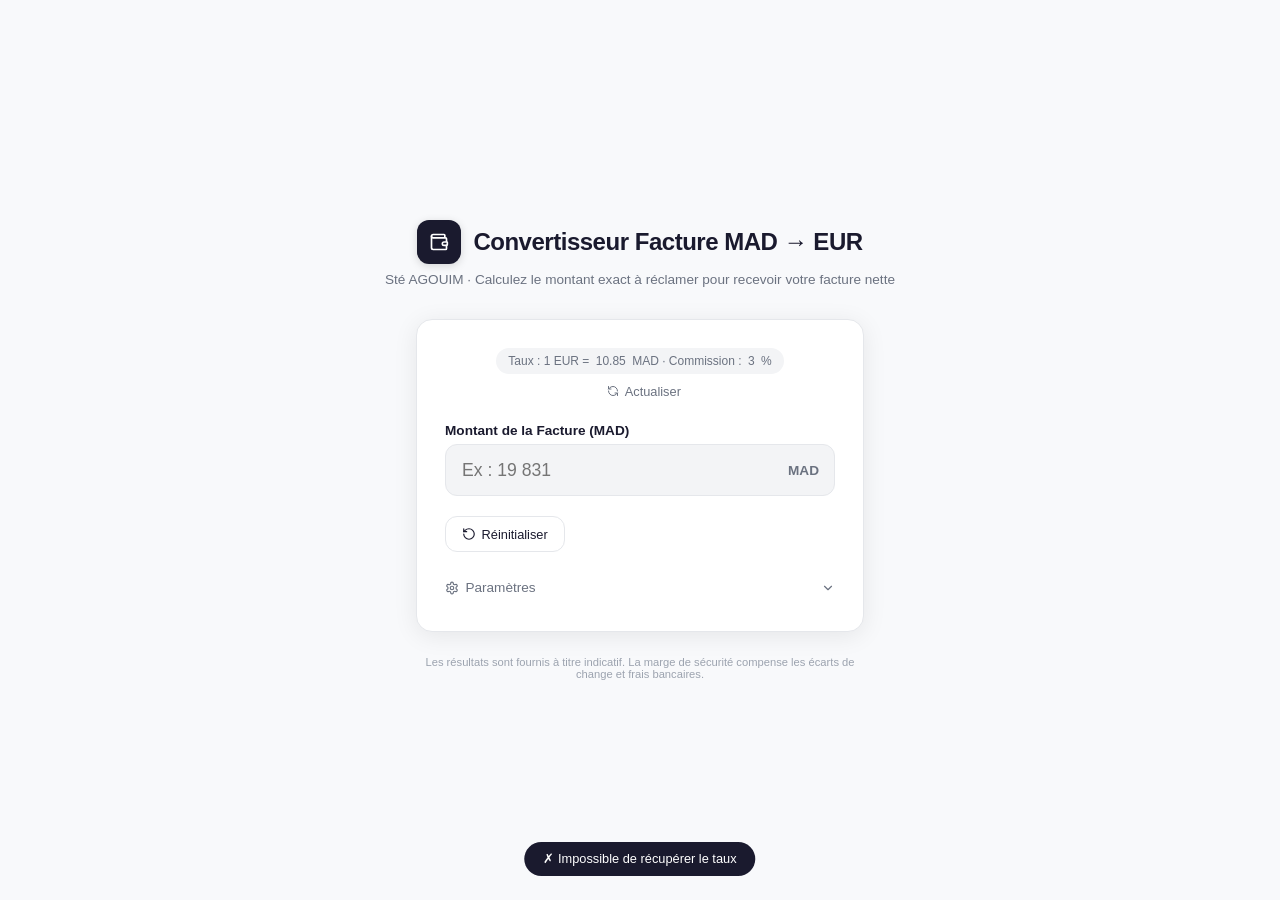
<file: public/standalone.html>
<!DOCTYPE html>
<html lang="fr">
<head>
  <meta charset="UTF-8" />
  <meta name="viewport" content="width=device-width, initial-scale=1.0" />
  <title>Convertisseur Facture MAD → EUR</title>
  <style>
    *, *::before, *::after { box-sizing: border-box; margin: 0; padding: 0; }

    :root {
      --bg: #f8f9fb;
      --card: #ffffff;
      --primary: #1a1a2e;
      --primary-fg: #ffffff;
      --foreground: #1a1a2e;
      --muted: #6b7280;
      --muted-light: #9ca3af;
      --border: #e5e7eb;
      --secondary-bg: #f3f4f6;
      --accent: #2563eb;
      --accent-light: #dbeafe;
      --green: #22c55e;
      --radius: 12px;
      --shadow: 0 4px 24px rgba(0,0,0,.08);
    }

    body {
      font-family: -apple-system, BlinkMacSystemFont, 'Segoe UI', Roboto, sans-serif;
      background: var(--bg);
      color: var(--foreground);
      min-height: 100vh;
      display: flex;
      flex-direction: column;
      align-items: center;
      justify-content: center;
      padding: 1.5rem 1rem;
    }

    /* Header */
    .header { text-align: center; margin-bottom: 2rem; }
    .header-row { display: inline-flex; align-items: center; gap: .75rem; margin-bottom: .5rem; }
    .icon-box {
      width: 2.75rem; height: 2.75rem; border-radius: var(--radius);
      background: var(--primary); display: flex; align-items: center; justify-content: center;
      box-shadow: 0 2px 8px rgba(0,0,0,.15);
    }
    .icon-box svg { width: 20px; height: 20px; color: var(--primary-fg); }
    h1 { font-size: 1.5rem; font-weight: 700; letter-spacing: -.02em; }
    .subtitle { color: var(--muted); font-size: .85rem; }

    /* Card */
    .card {
      width: 100%; max-width: 28rem; background: var(--card);
      border: 1px solid var(--border); border-radius: 1rem;
      box-shadow: var(--shadow); padding: 1.75rem;
    }
    .card > * + * { margin-top: 1.25rem; }

    /* Rate badge */
    .rate-info { text-align: center; }
    .rate-badge {
      display: inline-flex; align-items: center; gap: .4rem;
      font-size: .75rem; font-weight: 500; color: var(--muted);
      background: var(--secondary-bg); padding: .4rem .75rem; border-radius: 999px;
    }
    .live-dot {
      width: 8px; height: 8px; border-radius: 50%; background: var(--green);
      animation: pulse 2s infinite;
    }
    @keyframes pulse { 0%,100% { opacity:1 } 50% { opacity:.4 } }

    .rate-meta { display: flex; align-items: center; justify-content: center; gap: .5rem; margin-top: .35rem; }
    .rate-meta span { font-size: .65rem; color: var(--muted-light); }

    /* Buttons */
    button {
      cursor: pointer; border: none; font-family: inherit; font-size: .8rem;
      display: inline-flex; align-items: center; gap: .35rem; border-radius: var(--radius);
    }
    .btn-ghost {
      background: none; color: var(--muted); padding: .25rem .5rem;
    }
    .btn-ghost:hover { color: var(--foreground); }
    .btn-outline {
      background: var(--card); border: 1px solid var(--border);
      color: var(--foreground); padding: .6rem 1rem; font-weight: 500;
    }
    .btn-outline:hover { background: var(--secondary-bg); }
    .btn-copy {
      background: rgba(255,255,255,.1); color: rgba(255,255,255,.8);
      padding: .35rem .75rem; font-size: .8rem;
    }
    .btn-copy:hover { background: rgba(255,255,255,.15); color: #fff; }

    /* Input group */
    .input-group label { display: block; font-size: .85rem; font-weight: 600; margin-bottom: .4rem; }
    .input-wrap { position: relative; }
    .input-wrap input {
      width: 100%; height: 3.25rem; border: 1px solid var(--border);
      border-radius: var(--radius); padding: 0 3.5rem 0 1rem;
      font-size: 1.1rem; background: var(--secondary-bg);
      font-family: inherit; outline: none; transition: background .2s, border-color .2s;
    }
    .input-wrap input:focus { background: var(--card); border-color: var(--accent); }
    .input-wrap .suffix {
      position: absolute; right: 1rem; top: 50%; transform: translateY(-50%);
      font-size: .85rem; font-weight: 600; color: var(--muted);
    }

    /* Arrow */
    .arrow-row { display: flex; justify-content: center; }
    .arrow-circle {
      width: 2.25rem; height: 2.25rem; border-radius: 50%;
      background: var(--accent-light); display: flex; align-items: center; justify-content: center;
    }
    .arrow-circle svg { width: 16px; height: 16px; color: var(--accent); }

    /* Result */
    .result-box {
      background: var(--primary); border-radius: 1rem; padding: 1.5rem;
      text-align: center; color: var(--primary-fg);
    }
    .result-label {
      font-size: .65rem; font-weight: 600; text-transform: uppercase;
      letter-spacing: .12em; opacity: .7;
    }
    .result-value { font-size: 2.75rem; font-weight: 800; letter-spacing: -.02em; margin: .25rem 0; }
    .result-currency { font-size: 1rem; font-weight: 600; opacity: .7; }

    /* Breakdown */
    .breakdown {
      border: 1px solid var(--border); border-radius: var(--radius);
      padding: 1rem; font-size: .85rem;
    }
    .breakdown > * + * { margin-top: .5rem; }
    .breakdown .title { font-weight: 600; margin-bottom: .25rem; }
    .breakdown .row { display: flex; justify-content: space-between; color: var(--muted); }
    .breakdown .row.accent span:last-child { color: var(--accent); font-weight: 500; }
    .breakdown .total {
      display: flex; justify-content: space-between;
      font-weight: 600; color: var(--foreground);
      border-top: 1px solid var(--border); padding-top: .6rem; margin-top: .6rem;
    }

    /* Settings */
    .settings-toggle {
      width: 100%; justify-content: space-between; padding: .5rem 0;
      font-size: .85rem; color: var(--muted); background: none; border: none;
    }
    .settings-toggle:hover { color: var(--foreground); }
    .settings-toggle svg.chevron { transition: transform .2s; }
    .settings-toggle.open svg.chevron { transform: rotate(180deg); }
    .settings-panel { display: none; padding-top: .75rem; }
    .settings-panel.open { display: block; }
    .settings-panel > * + * { margin-top: .75rem; }
    .settings-panel label { display: block; font-size: .8rem; font-weight: 500; margin-bottom: .3rem; color: var(--muted); }
    .settings-panel input {
      width: 100%; height: 2.5rem; border: 1px solid var(--border);
      border-radius: var(--radius); padding: 0 .75rem;
      font-size: .9rem; font-family: inherit; outline: none;
    }
    .settings-panel input:focus { border-color: var(--accent); }

    /* Footer */
    .footer { margin-top: 1.5rem; font-size: .7rem; color: var(--muted-light); text-align: center; max-width: 28rem; }

    /* Toast */
    .toast {
      position: fixed; bottom: 1.5rem; left: 50%; transform: translateX(-50%);
      background: var(--foreground); color: var(--primary-fg);
      padding: .6rem 1.2rem; border-radius: 999px; font-size: .8rem; font-weight: 500;
      opacity: 0; transition: opacity .3s; pointer-events: none; z-index: 100;
    }
    .toast.show { opacity: 1; }

    .hidden { display: none !important; }
    .spin { animation: spin 1s linear infinite; }
    @keyframes spin { to { transform: rotate(360deg) } }
  </style>
</head>
<body>

  <!-- Header -->
  <div class="header">
    <div class="header-row">
      <div class="icon-box">
        <svg xmlns="http://www.w3.org/2000/svg" viewBox="0 0 24 24" fill="none" stroke="currentColor" stroke-width="2" stroke-linecap="round" stroke-linejoin="round"><path d="M19 7V4a1 1 0 0 0-1-1H5a2 2 0 0 0 0 4h15a1 1 0 0 1 1 1v4h-3a2 2 0 0 0 0 4h3a1 1 0 0 0 1-1v-2.5"/><path d="M3 5v14a2 2 0 0 0 2 2h15a1 1 0 0 0 1-1v-4"/></svg>
      </div>
      <h1>Convertisseur Facture MAD → EUR</h1>
    </div>
    <p class="subtitle">Sté AGOUIM · Calculez le montant exact à réclamer pour recevoir votre facture nette</p>
  </div>

  <!-- Card -->
  <div class="card">
    <!-- Rate info -->
    <div class="rate-info">
      <div class="rate-badge">
        <span class="live-dot hidden" id="liveDot"></span>
        Taux : 1 EUR = <span id="rateDisplay">--</span> MAD · Commission : <span id="commDisplay">3</span> %
      </div>
      <div class="rate-meta">
        <span id="rateTimestamp"></span>
        <button class="btn-ghost" id="refreshBtn" onclick="fetchRate()">
          <svg id="refreshIcon" xmlns="http://www.w3.org/2000/svg" width="12" height="12" viewBox="0 0 24 24" fill="none" stroke="currentColor" stroke-width="2" stroke-linecap="round" stroke-linejoin="round"><path d="M21 12a9 9 0 0 0-9-9 9.75 9.75 0 0 0-6.74 2.74L3 8"/><path d="M3 3v5h5"/><path d="M3 12a9 9 0 0 0 9 9 9.75 9.75 0 0 0 6.74-2.74L21 16"/><path d="M16 16h5v5"/></svg>
          Actualiser
        </button>
      </div>
    </div>

    <!-- Input -->
    <div class="input-group">
      <label for="madAmount">Montant de la Facture (MAD)</label>
      <div class="input-wrap">
        <input id="madAmount" type="text" inputmode="decimal" placeholder="Ex : 19 831" oninput="calculate()" />
        <span class="suffix">MAD</span>
      </div>
    </div>

    <!-- Arrow -->
    <div class="arrow-row hidden" id="arrowRow">
      <div class="arrow-circle">
        <svg xmlns="http://www.w3.org/2000/svg" viewBox="0 0 24 24" fill="none" stroke="currentColor" stroke-width="2" stroke-linecap="round" stroke-linejoin="round"><path d="M12 5v14"/><path d="m19 12-7 7-7-7"/></svg>
      </div>
    </div>

    <!-- Result -->
    <div id="resultSection" class="hidden">
      <div class="result-box">
        <p class="result-label">Montant à réclamer</p>
        <div>
          <span class="result-value" id="resultValue">0.00</span>
          <span class="result-currency">EUR</span>
        </div>
        <button class="btn-copy" onclick="copyResult()" style="margin-top:.5rem">
          <svg xmlns="http://www.w3.org/2000/svg" width="14" height="14" viewBox="0 0 24 24" fill="none" stroke="currentColor" stroke-width="2" stroke-linecap="round" stroke-linejoin="round"><rect width="14" height="14" x="8" y="8" rx="2" ry="2"/><path d="M4 16c-1.1 0-2-.9-2-2V4c0-1.1.9-2 2-2h10c1.1 0 2 .9 2 2"/></svg>
          <span id="copyLabel">Copier le montant</span>
        </button>
      </div>

      <!-- Breakdown -->
      <div class="breakdown" style="margin-top:1rem">
        <p class="title">Décomposition</p>
        <div class="row"><span>Montant net souhaité</span><span id="brkMad">-</span></div>
        <div class="row"><span>Équivalent de base</span><span id="brkBase">-</span></div>
        <div class="row accent"><span>Frais estimés (<span id="brkCommPct">3</span> %)</span><span id="brkFees">-</span></div>
        <div class="row"><span>Taux appliqué</span><span id="brkRate">-</span></div>
        <div class="total"><span>Total à réclamer</span><span id="brkTotal">-</span></div>
      </div>
    </div>

    <!-- Actions -->
    <div>
      <button class="btn-outline" onclick="resetAll()">
        <svg xmlns="http://www.w3.org/2000/svg" width="14" height="14" viewBox="0 0 24 24" fill="none" stroke="currentColor" stroke-width="2" stroke-linecap="round" stroke-linejoin="round"><path d="M3 12a9 9 0 1 0 9-9 9.75 9.75 0 0 0-6.74 2.74L3 8"/><path d="M3 3v5h5"/></svg>
        Réinitialiser
      </button>
    </div>

    <!-- Settings -->
    <div>
      <button class="settings-toggle" id="settingsToggle" onclick="toggleSettings()">
        <span style="display:inline-flex;align-items:center;gap:.4rem">
          <svg xmlns="http://www.w3.org/2000/svg" width="14" height="14" viewBox="0 0 24 24" fill="none" stroke="currentColor" stroke-width="2" stroke-linecap="round" stroke-linejoin="round"><path d="M12.22 2h-.44a2 2 0 0 0-2 2v.18a2 2 0 0 1-1 1.73l-.43.25a2 2 0 0 1-2 0l-.15-.08a2 2 0 0 0-2.73.73l-.22.38a2 2 0 0 0 .73 2.73l.15.1a2 2 0 0 1 1 1.72v.51a2 2 0 0 1-1 1.74l-.15.09a2 2 0 0 0-.73 2.73l.22.38a2 2 0 0 0 2.73.73l.15-.08a2 2 0 0 1 2 0l.43.25a2 2 0 0 1 1 1.73V20a2 2 0 0 0 2 2h.44a2 2 0 0 0 2-2v-.18a2 2 0 0 1 1-1.73l.43-.25a2 2 0 0 1 2 0l.15.08a2 2 0 0 0 2.73-.73l.22-.39a2 2 0 0 0-.73-2.73l-.15-.08a2 2 0 0 1-1-1.74v-.5a2 2 0 0 1 1-1.74l.15-.09a2 2 0 0 0 .73-2.73l-.22-.38a2 2 0 0 0-2.73-.73l-.15.08a2 2 0 0 1-2 0l-.43-.25a2 2 0 0 1-1-1.73V4a2 2 0 0 0-2-2z"/><circle cx="12" cy="12" r="3"/></svg>
          Paramètres
        </span>
        <svg class="chevron" xmlns="http://www.w3.org/2000/svg" width="14" height="14" viewBox="0 0 24 24" fill="none" stroke="currentColor" stroke-width="2" stroke-linecap="round" stroke-linejoin="round"><path d="m6 9 6 6 6-6"/></svg>
      </button>
      <div class="settings-panel" id="settingsPanel">
        <div>
          <label for="exchangeRateInput">Taux de change (1 EUR = ? MAD)</label>
          <input id="exchangeRateInput" type="text" inputmode="decimal" oninput="onRateManualChange()" />
        </div>
        <div>
          <label for="commissionInput">Marge de sécurité (%)</label>
          <input id="commissionInput" type="text" inputmode="decimal" value="3" oninput="calculate()" />
        </div>
      </div>
    </div>
  </div>

  <p class="footer">Les résultats sont fournis à titre indicatif. La marge de sécurité compense les écarts de change et frais bancaires.</p>

  <!-- Toast -->
  <div class="toast" id="toast"></div>

<script>
  let exchangeRate = 0;
  let isLiveRate = false;

  const $ = id => document.getElementById(id);

  function showToast(msg) {
    const t = $('toast');
    t.textContent = msg;
    t.classList.add('show');
    setTimeout(() => t.classList.remove('show'), 2000);
  }

  function fmt(n, currency) {
    return new Intl.NumberFormat('fr-FR', { style: 'currency', currency, minimumFractionDigits: 2 }).format(n);
  }

  async function fetchRate() {
    const icon = $('refreshIcon');
    icon.classList.add('spin');
    $('refreshBtn').disabled = true;
    try {
      const res = await fetch('https://open.er-api.com/v6/latest/EUR');
      const data = await res.json();
      if (data.result === 'success' && data.rates?.MAD) {
        exchangeRate = data.rates.MAD;
        isLiveRate = true;
        $('rateDisplay').textContent = exchangeRate.toFixed(4);
        $('exchangeRateInput').value = exchangeRate.toFixed(4);
        $('liveDot').classList.remove('hidden');
        if (data.time_last_update_utc) {
          const d = new Date(data.time_last_update_utc);
          $('rateTimestamp').textContent = 'Mis à jour : ' + d.toLocaleDateString('fr-FR', { day: 'numeric', month: 'short', year: 'numeric' });
        }
        showToast('✓ Taux de change mis à jour !');
        calculate();
      } else {
        throw new Error('Rate not found');
      }
    } catch (e) {
      console.error(e);
      showToast('✗ Impossible de récupérer le taux');
      if (!exchangeRate) {
        exchangeRate = 10.85;
        $('rateDisplay').textContent = '10.85';
        $('exchangeRateInput').value = '10.85';
      }
    } finally {
      icon.classList.remove('spin');
      $('refreshBtn').disabled = false;
    }
  }

  function onRateManualChange() {
    const v = $('exchangeRateInput').value.replace(/[^0-9.]/g, '');
    $('exchangeRateInput').value = v;
    exchangeRate = parseFloat(v) || 0;
    isLiveRate = false;
    $('liveDot').classList.add('hidden');
    $('rateDisplay').textContent = v || '--';
    calculate();
  }

  function calculate() {
    const raw = $('madAmount').value.replace(/[^0-9.,]/g, '').replace(',', '.');
    $('madAmount').value = raw;
    const madAmount = parseFloat(raw) || 0;
    const commission = parseFloat($('commissionInput').value) || 0;

    $('commDisplay').textContent = $('commissionInput').value || '0';
    $('brkCommPct').textContent = $('commissionInput').value || '0';

    if (!madAmount || !exchangeRate) {
      $('arrowRow').classList.add('hidden');
      $('resultSection').classList.add('hidden');
      return;
    }

    const baseEur = madAmount / exchangeRate;
    const eurToSend = baseEur / (1 - commission / 100);
    const fees = eurToSend - baseEur;

    $('arrowRow').classList.remove('hidden');
    $('resultSection').classList.remove('hidden');

    $('resultValue').textContent = eurToSend.toFixed(2);
    $('brkMad').textContent = fmt(madAmount, 'MAD');
    $('brkBase').textContent = fmt(baseEur, 'EUR');
    $('brkFees').textContent = '+ ' + fmt(fees, 'EUR');
    $('brkRate').textContent = '1 EUR = ' + (exchangeRate.toFixed ? exchangeRate.toFixed(4) : exchangeRate) + ' MAD';
    $('brkTotal').textContent = fmt(eurToSend, 'EUR');
  }

  function copyResult() {
    const v = $('resultValue').textContent;
    navigator.clipboard.writeText(v).then(() => {
      $('copyLabel').textContent = 'Copié !';
      showToast('✓ Montant copié !');
      setTimeout(() => $('copyLabel').textContent = 'Copier le montant', 2000);
    });
  }

  function resetAll() {
    $('madAmount').value = '';
    $('commissionInput').value = '3';
    $('commDisplay').textContent = '3';
    $('brkCommPct').textContent = '3';
    $('arrowRow').classList.add('hidden');
    $('resultSection').classList.add('hidden');
    fetchRate();
  }

  function toggleSettings() {
    const panel = $('settingsPanel');
    const btn = $('settingsToggle');
    panel.classList.toggle('open');
    btn.classList.toggle('open');
  }

  // Init
  fetchRate();
</script>
</body>
</html>
</file>
